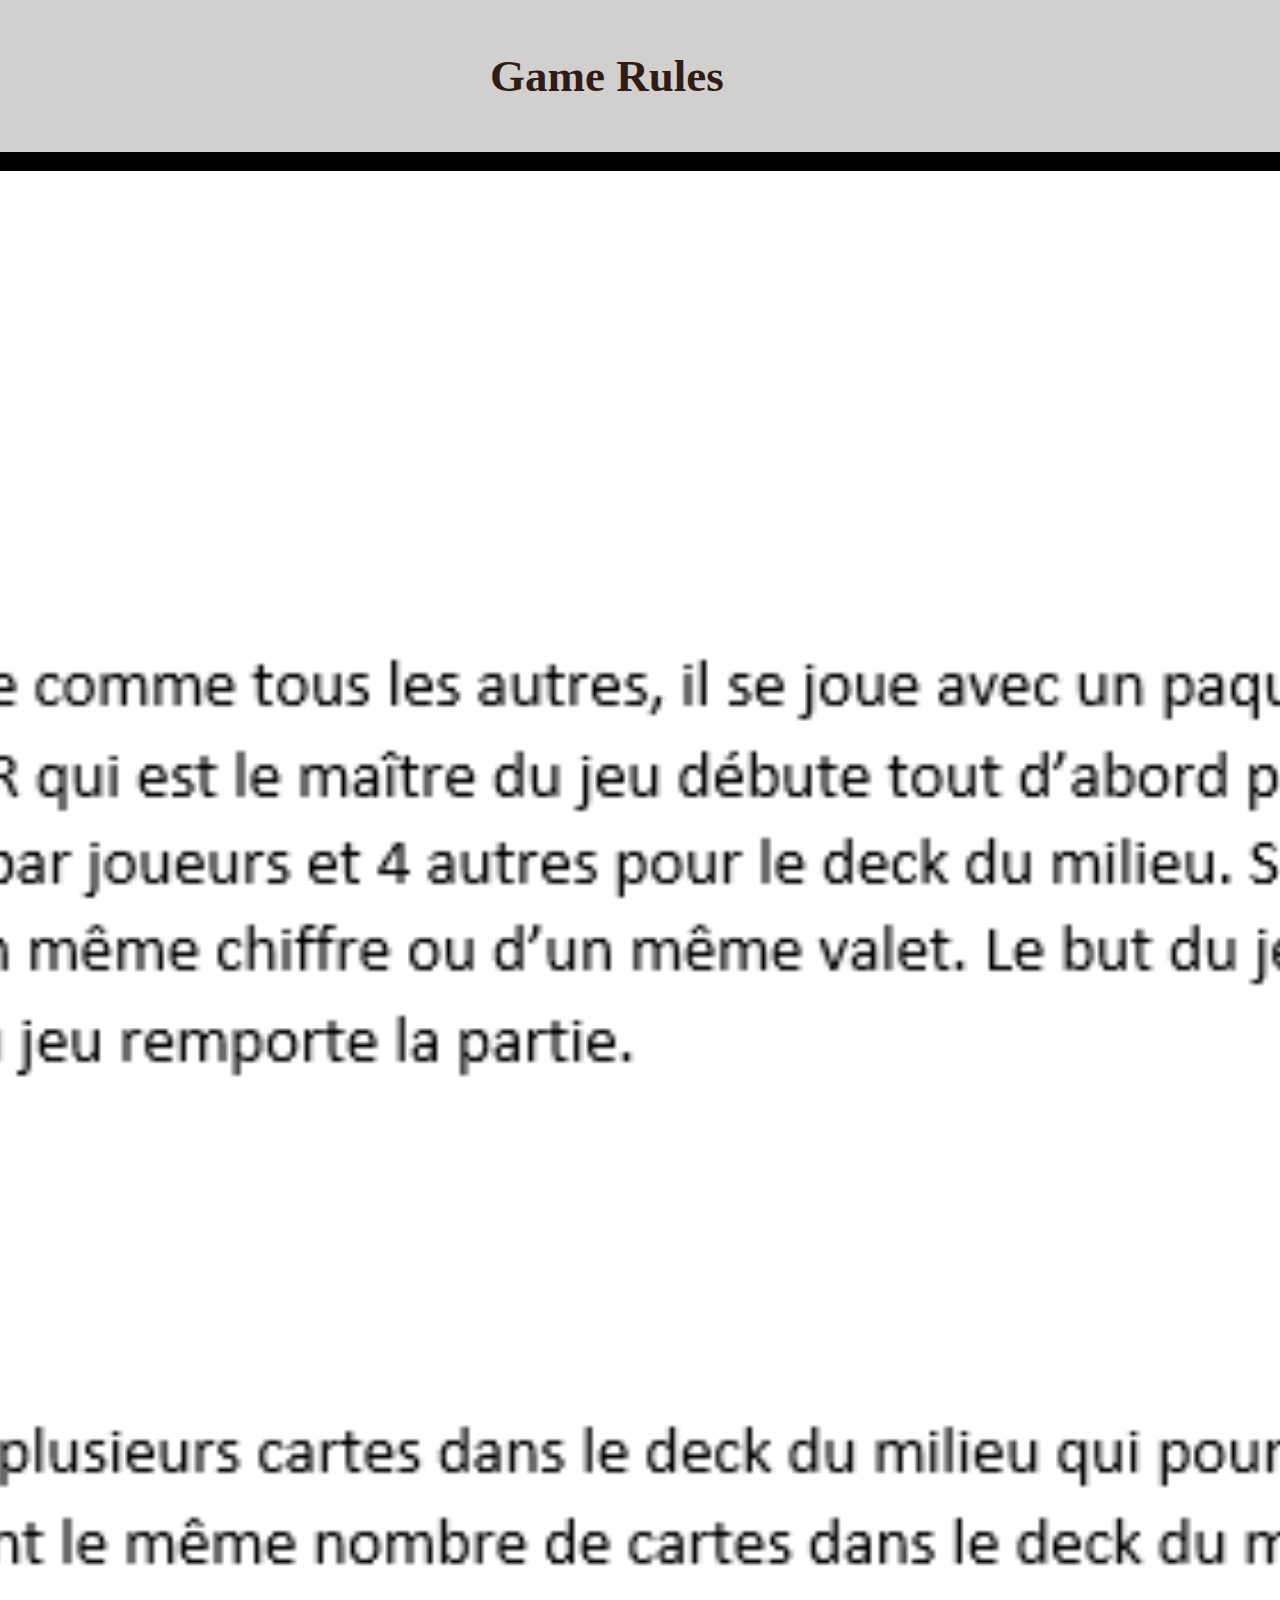
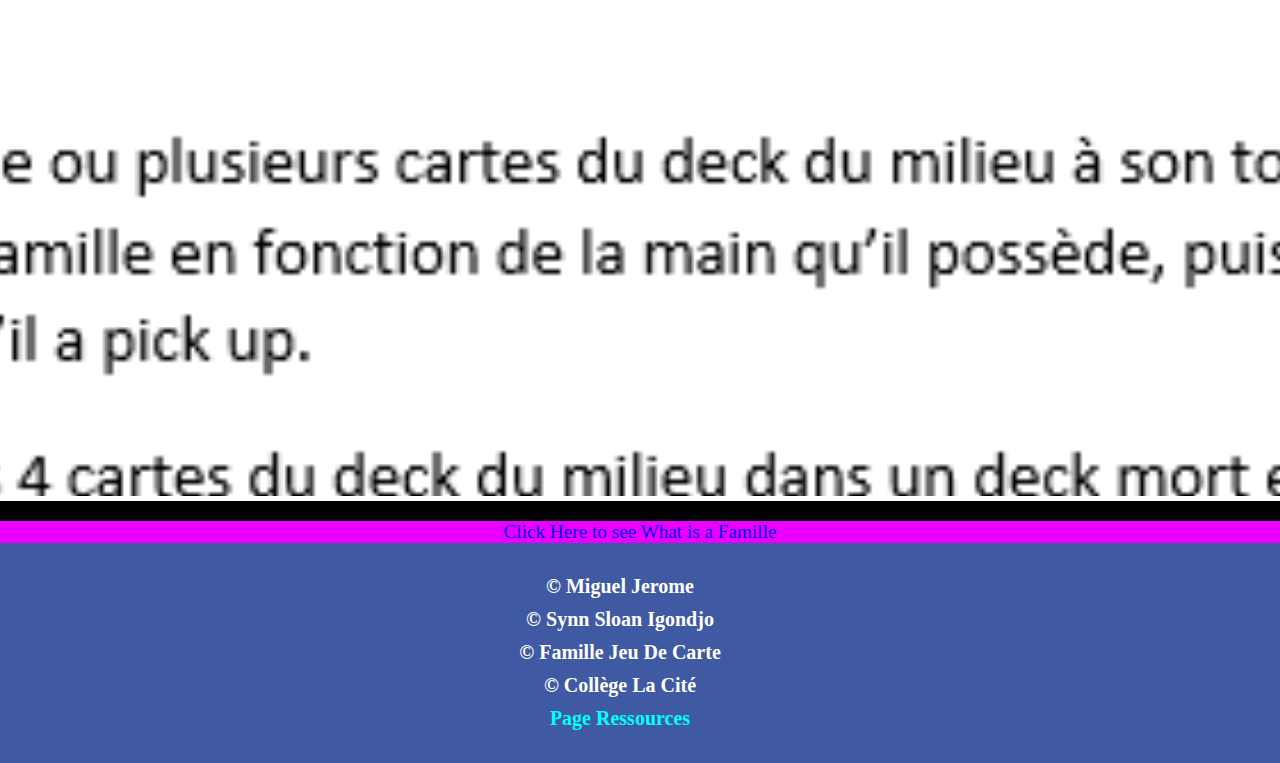
<file: index.html>
<!doctype html> 
<html lang="fr"> 
 
    <head> 
        <meta charset="utf-8"> 
        <meta name="viewport" content="width=device-width, initial-scale=1.0"> 
        <title>FAMILLE Jeu de carte</title> 
        <link rel="stylesheet" href="./css/style.css" /> 
    </head> 
 
    <body class = "output-body" id ="output-body"> 
        
        <header class="header" id="header">
                <h1><a href="#">Game Rules</a></h1>
            <nav class="nav" id="nav"> 
            </nav>
        </header>

        <div class="game-background-layout" id="game-background-layout">
        <figure class="game-rule" id="game-rule">
        </figure>
        </div>

        <div class="button-what-is-Famille" id="button-what-is-Famille"><a href="./gameObjective.html"> Click Here to see What is a Famille </a></div>
        <div class="footer-control-layout">
            <footer class ="about-me">
                <span>&copy; Miguel Jerome</span>
                <span>&copy; Synn Sloan Igondjo </span>
                <span>&copy; Famille Jeu De Carte </span>
                <span>&copy; Collège La Cité</span>
                <span><a href="https://github.com/MiguelJerome/famille"> Page Ressources </a></span>
            </footer>
        </div>
<!--The script main-->
        <script src="./js/main.js"></script>

    </body> 
</html>
</file>
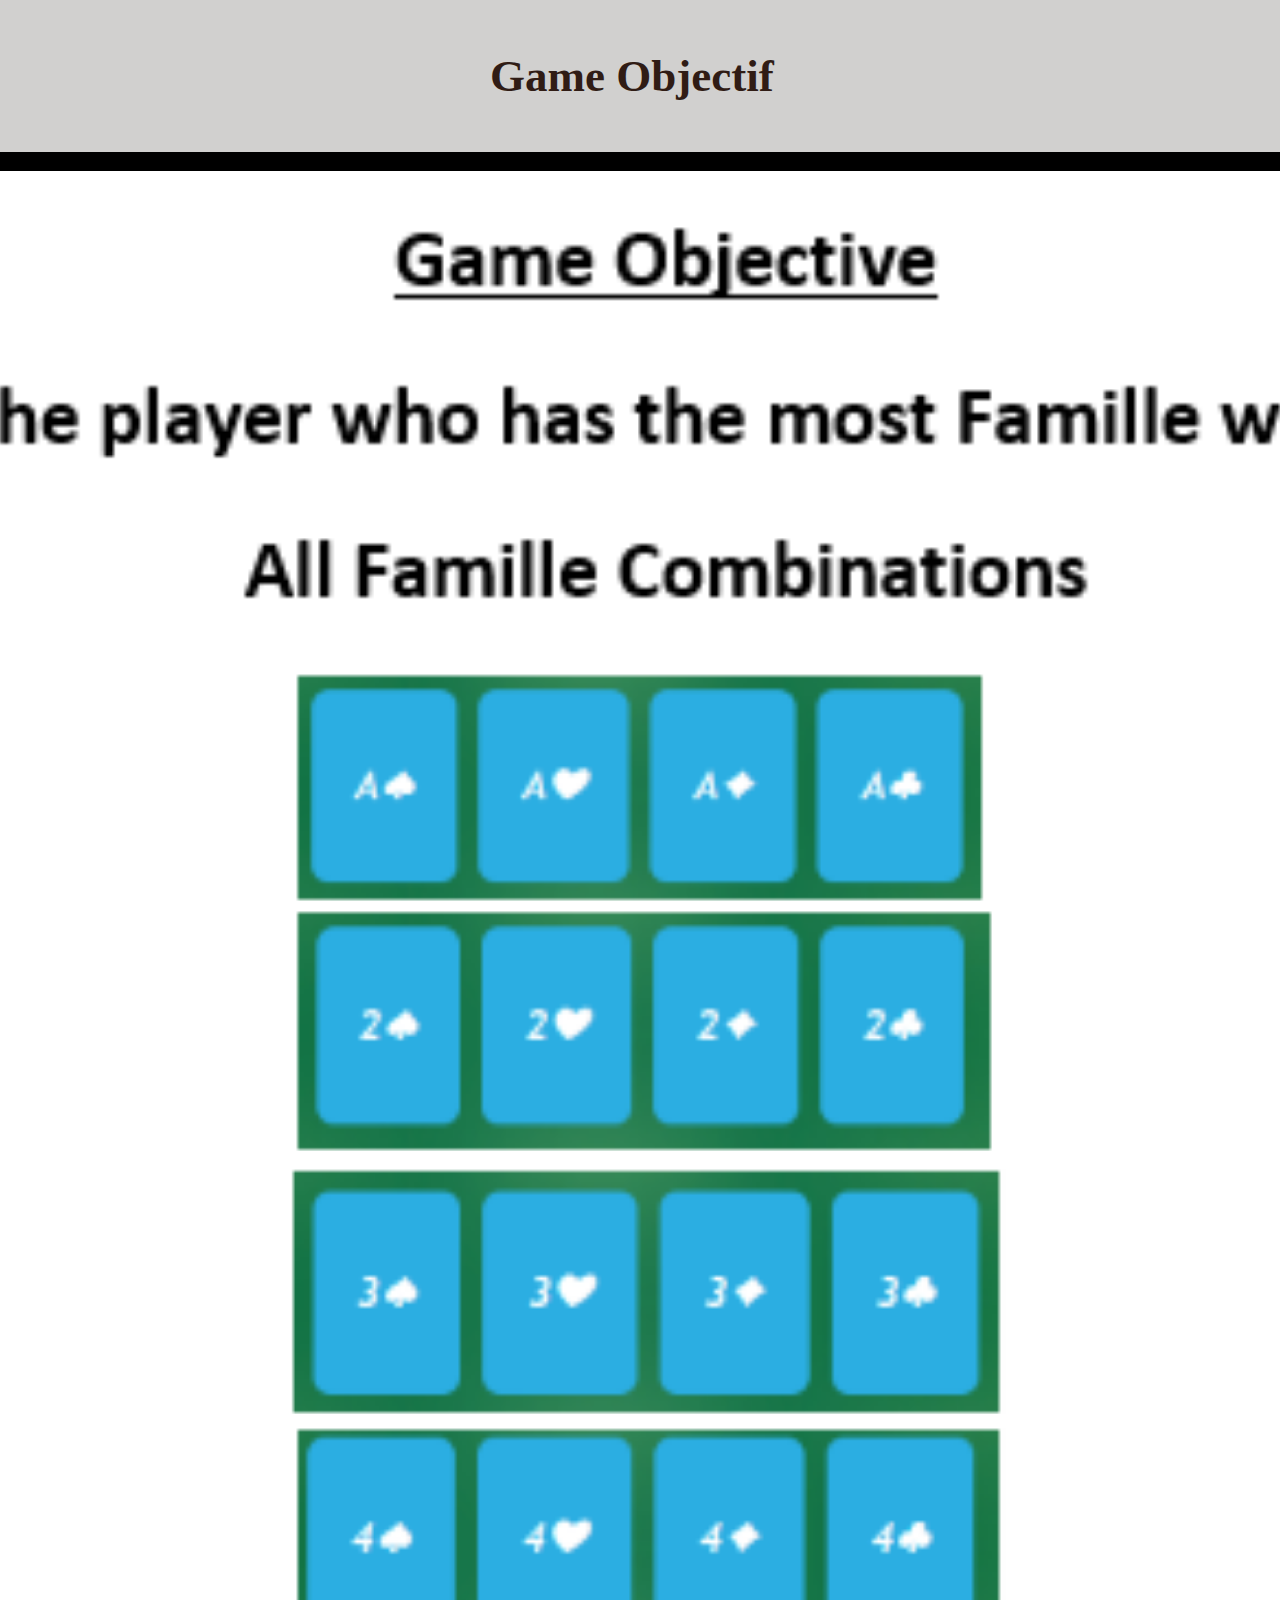
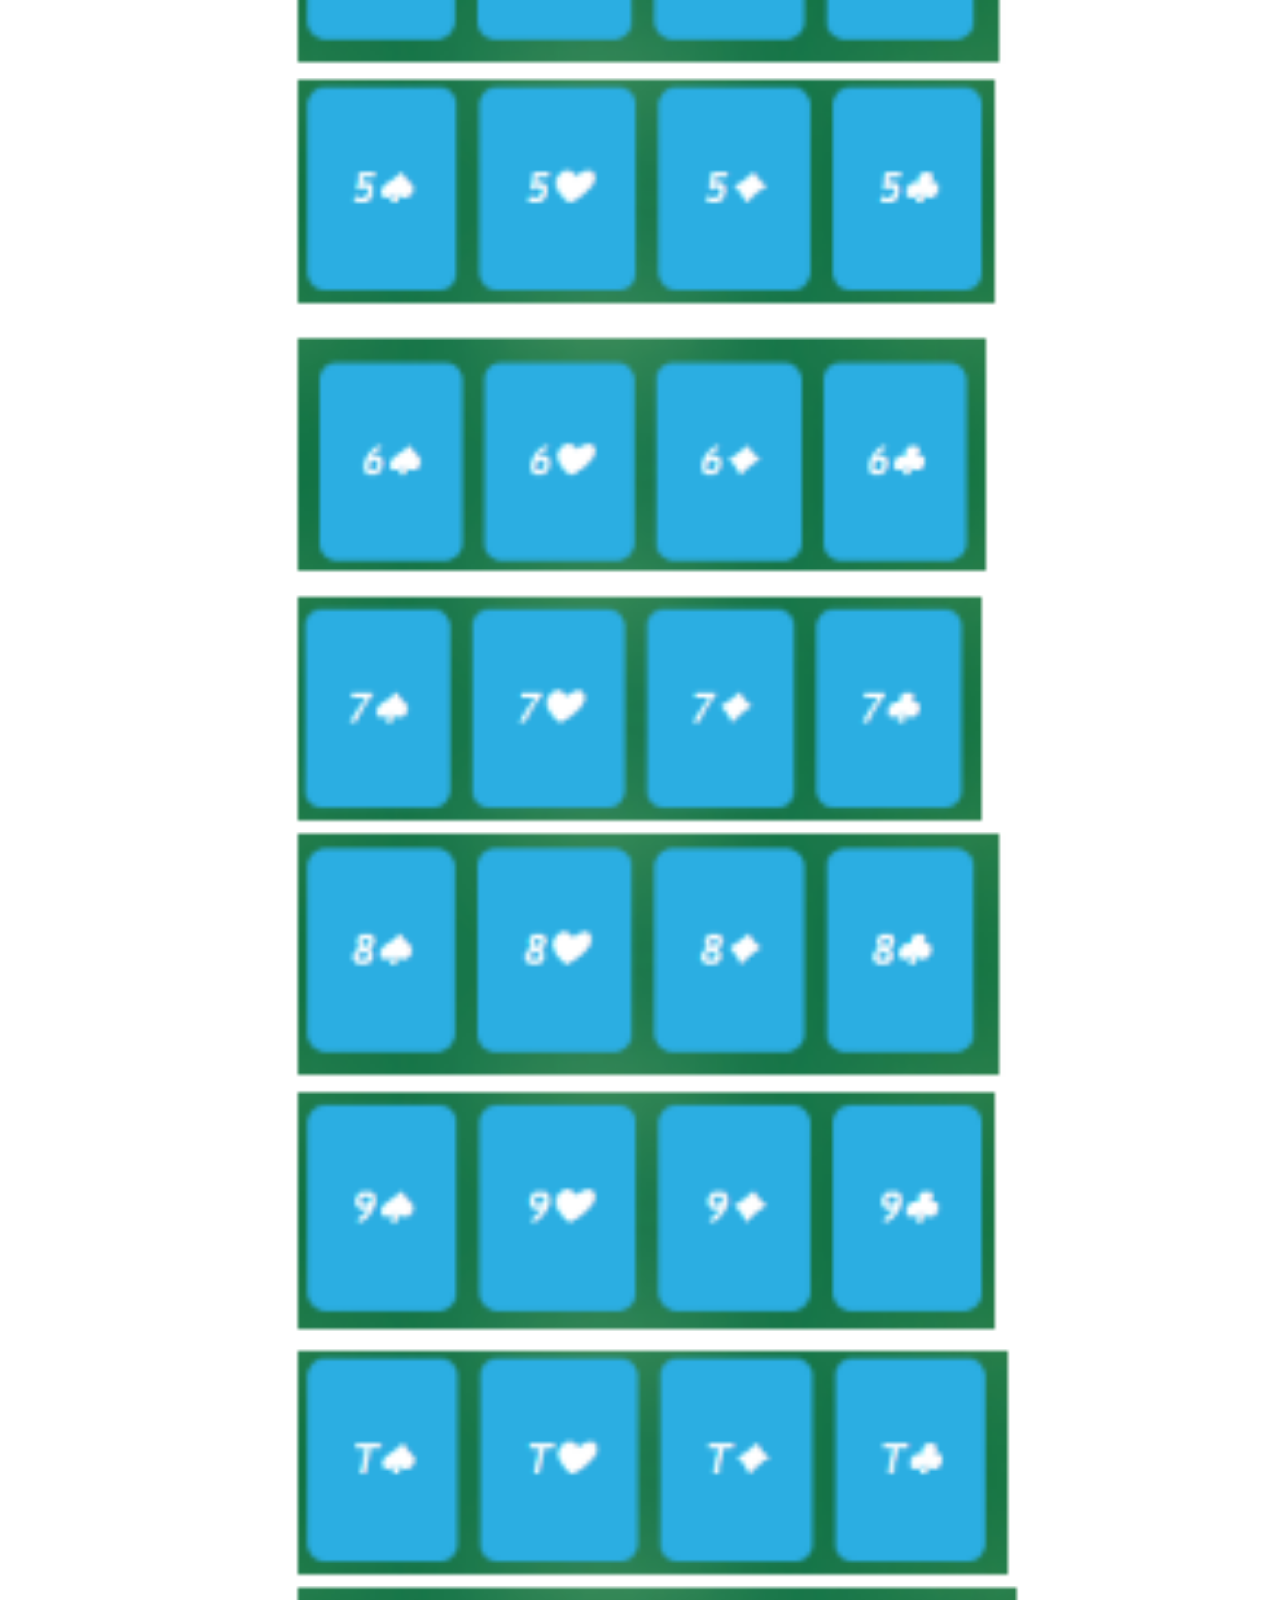
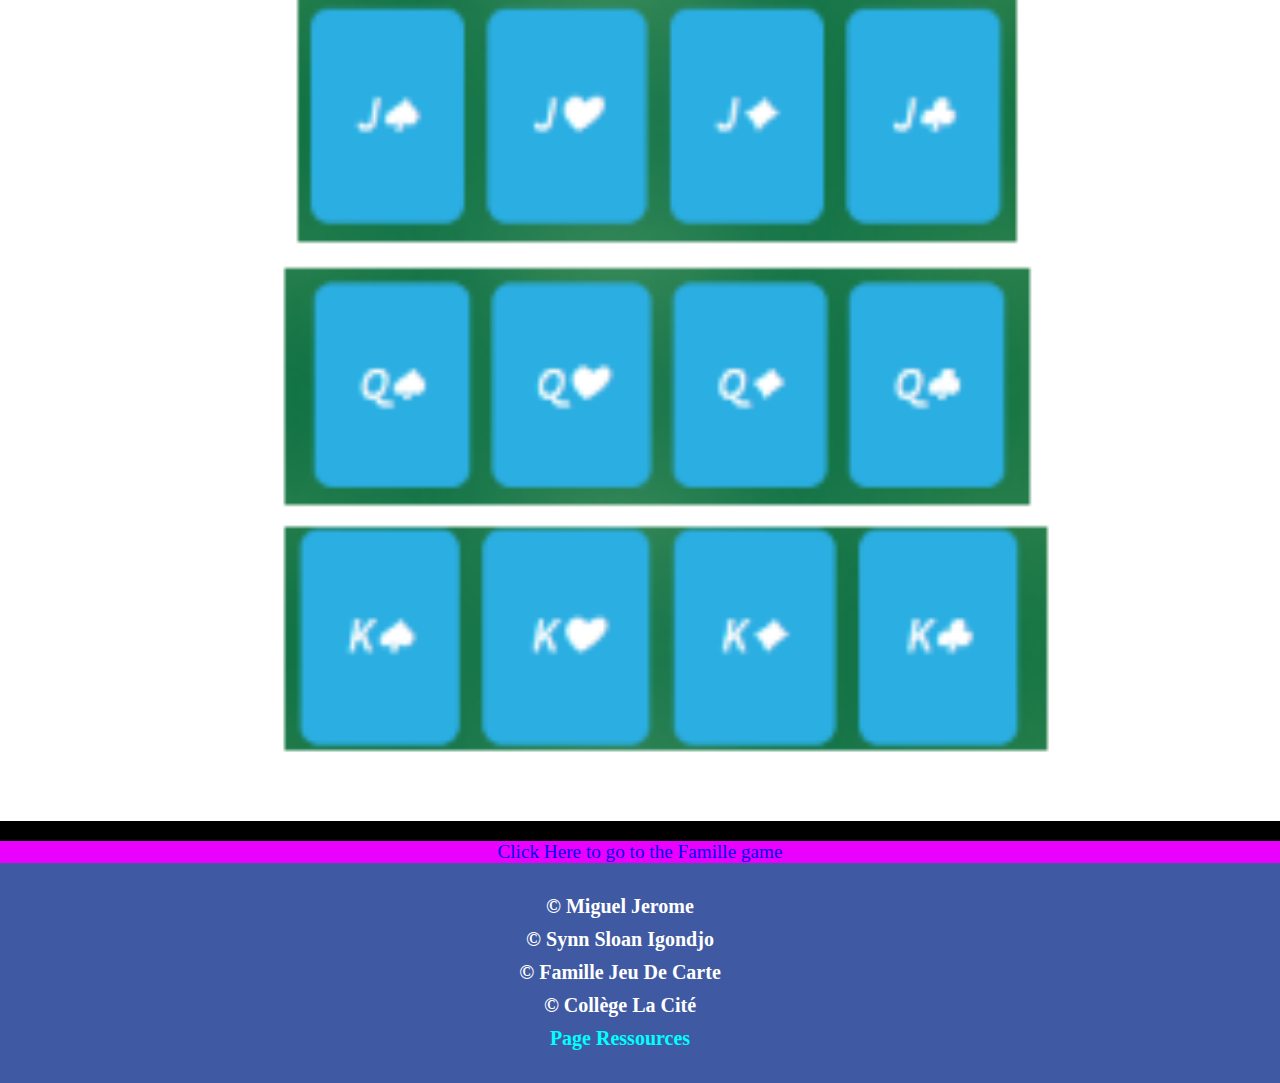
<file: gameObjective.html>
<!doctype html> 
<html lang="fr"> 
 
    <head> 
        <meta charset="utf-8"> 
        <meta name="viewport" content="width=device-width, initial-scale=1.0"> 
        <title>FAMILLE Jeu de carte</title> 
        <link rel="stylesheet" href="./css/style.css" /> 
    </head> 
 
    <body class = "output-body" id ="output-body"> 
        
        <header class="header" id="header">
                 <h1><a href="#">Game Objectif</a></h1>
            <nav class="nav" id="nav"> 
            </nav>
        </header>

        <div class="game-background-layout" id="game-background-layout">
            <figure class="game-objective" id="game-objective">
            </figure>
        </div>

        <div class="button-start-game" id="button-start-game">
            <a href="./gameLevel.html"> Click Here to go to the Famille game </a>
        </div>
        <div class="footer-control-layout">
            <footer class ="about-me">
                <span>&copy; Miguel Jerome</span>
                <span>&copy; Synn Sloan Igondjo </span>
                <span>&copy; Famille Jeu De Carte </span>
                <span>&copy; Collège La Cité</span>
                <span><a href="https://github.com/MiguelJerome/famille"> Page Ressources </a></span>
            </footer>
        </div>
<!--The script main-->
        <script src="./js/main.js"></script>
    </body> 
</html>
</file>
<file: css/style.css>
*::before, 
*::after { 
  box-sizing: border-box; 
} 
ul
{
  margin-block-start: 0rem;
  margin-block-end: 0rem;
  padding-inline-start: 0px;
}

ul li
{
  list-style: none;
  text-decoration:none;
  font-style: italic;
}
body {
  height: 100%;
  margin: 0;
  padding: 0;
  font-size: 120%;
  min-width: 50%;
  max-width: none;
}

/* header rules*/
header
{
  display:flex;
  flex-direction: row;
  flex-wrap: nowrap;
  align-content: center;
  justify-content: space-between;
  align-items: center;
}

/* footer rules*/
.about-me
{
  display: flex;
  height: 10em;
  background-color: #3f5aa3;
  flex-direction: column;
  flex-wrap: wrap;
  justify-content: center;
  align-content:center;
  align-items:center;
  font-weight: bold;
  color: #ffffff;
  padding-top: 10px;
  padding-bottom: 10px; 
  padding-right: 40px;
  font-size: 20px;    
  text-align: center; 
}

.about-me span
{
  margin-top: 5px;
  margin-bottom: 5px;
}

.about-me a
{
  color: aqua;
}

a 
{
  text-decoration: none;
}

.header 
{
    background-color:  #d1d0cf;;
    display:flex; 
    flex-direction: column;
    flex-wrap: wrap;
    align-content: stretch;
    justify-content: normal;
    align-items: stretch;
}

.header h1
{
  font-size: 45px;
}

.header h1 a
{
  padding: 20px;
  display:flex;
  margin:auto;
  text-align: center;
  width: 300px;
  background-color: #d1d0cf;
  color: #301c15;
}

.nav 
{
  width: auto;
  font-family: 'Gill Sans', 'Gill Sans MT', Calibri, 'Trebuchet MS', sans-serif;
  background-color: #301c15;
}

.game-rule
{
    border:5px solid #fff;
    height: 100em;
    width: 150em;
    display: flex;
    flex-wrap: wrap;
    background-image: url("../img/GameRules.png");
    background-size: cover;
    justify-content:center;
    align-content: flex-start;
    z-index: 9999;
    font-family: 'Trebuchet MS', 'Lucida Sans Unicode', 'Lucida Grande', 'Lucida Sans', Arial, sans-serif;
}

.button-what-is-Famille
{
    background-color: rgb(234, 0, 255);
    color: red;
    text-decoration: none;
    display: flex;
    flex-direction: row;
    flex-wrap: wrap;
    justify-content: center;
    align-content: stretch;
    align-items: baseline;
}

.game-objective
{
    border:5px solid #fff;
    height: 200em;
    width: 90em;
    display: flex;
    flex-wrap: wrap;
    background-image: url("../img/GameObjective.png");
    background-size: cover;
    justify-content:center;
    align-content: flex-start;
    z-index: 9999;
    font-family: 'Trebuchet MS', 'Lucida Sans Unicode', 'Lucida Grande', 'Lucida Sans', Arial, sans-serif;
}

.button-start-game
{
    background-color: rgb(234, 0, 255);
    color: red;
    text-decoration: none;
    display: flex;
    flex-direction: row;
    flex-wrap: wrap;
    justify-content: center;
    align-content: stretch;
    align-items: baseline;
}

.game-level
{
    height: 475px;
    width: 1000px;
    display: flex;
    flex-wrap: wrap;
    background-image: url("../img/vecteezy_poker-table-green-cloth-on-dark-background-vector-illustration_6325236.jpg");
    background-size: cover;
    justify-content:center;
    align-content: flex-start;
    z-index: 9999;
    font-family: 'Trebuchet MS', 'Lucida Sans Unicode', 'Lucida Grande', 'Lucida Sans', Arial, sans-serif;
}

.button-game-rules
{
    background-color: rgb(234, 0, 255);
    color: red;
    text-decoration: none;
    display: flex;
    flex-direction: row;
    flex-wrap: wrap;
    justify-content: center;
    align-content: stretch;
    align-items: baseline;
}

.player-discard
{
  text-decoration:none;
  font-style: italic;
  display: flex;
}

.player-pick-up
{
  text-decoration:none;
  font-style: italic;
  display: flex; 
}

.player-pick-up-bottom
{
  text-decoration:none;
  font-style: italic;
  display: flex; 
}

.start-restart
{
  text-decoration:none;
  font-style: italic;
}

.player-action
{
  font-style: italic;
  margin: 10px;
  padding-left: 100px;
  padding-right: 100px;
  padding-top: 10px;
  padding-bottom: 10px;
  text-decoration:none;
  background-color:blueviolet;
  color: white;
  border-radius: 8px;
}

.player-action:hover
{
  text-decoration:none;
  font-style: italic;
  box-shadow: 1px 1px #301c15;
  background-color: rgb(219, 104, 241);
  border: 2px solid rgb(236, 0, 110);
  transition: all;
}

.start-restart-button
{
  animation: animateStartButton 6s forwards,
             animateStartButton 6s backwards infinite;
  text-align: center;
  font-size: 2rem;
  text-shadow: 5px 5px 10px  black;
  font-family: 'Trebuchet MS', 'Lucida Sans Unicode', 'Lucida Grande', 'Lucida Sans', Arial, sans-serif;
  border-radius: 8px;
  font-weight: bolder;
  margin: 60px;
  padding-left: 100px;
  padding-right: 100px;
  padding-top: 10px;
  padding-bottom: 10px;
  text-decoration:none;
  background-color:#e64398;
  color: white;
  border-radius: 8px;
  text-shadow: 5px 5px 10px  black;
  box-shadow: 0 0 0 5px #1b1b1b, 0 0 0 7px #1b1b1a, 0 0 0 10px #1b1a1b, 0 0 0 10px #1b1a1a,0 0 0 20px #1a1a1a;
}

.start-restart-button:hover
{
  animation: animateStartButton 6s forwards,
             animateStartButton 6s backwards infinite;
  background-color: rgb(219, 104, 241);
  border: 2px solid rgb(236, 0, 110);
  text-shadow: 5px 5px 10px  black;
  box-shadow: 0 0 0 5px #1b1b1b, 0 0 0 7px #1b1b1a, 0 0 0 10px #1b1a1b, 0 0 0 10px #1b1a1a,0 0 0 20px #1a1a1a;
  transition: all;
}

.player-discard-layout
{
  text-decoration:none;
  font-style: italic;
  display: flex;
  flex-direction: row;
  flex-wrap: wrap;
  justify-content: space-around;
}

.player-pick-up-layout
{
  text-decoration:none;
  font-style: italic;
  display: flex;
  flex-direction: row;
  flex-wrap: wrap;
  justify-content: space-around;
}

.start-restart-layout
{
    display: flex;
    flex-direction: row;
    justify-content: center;
    flex-wrap: wrap;
}

.game-level
{
    display: flex;
    flex-direction: column;
    flex-wrap: wrap;
    align-content: center;
    justify-content: center;
    align-items: center;
}

.game-background-layout
{
  display: flex;
  flex-direction: row;
  flex-wrap: wrap;
  justify-content: center;
}

.board-card-layout
{
  margin-top: 99px;
  text-decoration:none;
  font-style: italic;
  display: flex; 
}

.board-card
{
  box-shadow: 1px 1px #301c15;
  font-size: 1.5rem;
  text-shadow: 5px 5px 10px  black;
  font-family: 'Trebuchet MS', 'Lucida Sans Unicode', 'Lucida Grande', 'Lucida Sans', Arial, sans-serif;
  border-radius: 8px;
  font-style: italic;
  margin: 5px;
  padding-left: 20px;
  padding-right: 20px;
  padding-top: 30px;
  padding-bottom: 30px;
  text-decoration:none;
  background-color:rgb(43, 174, 226);
  color: white;
  border-radius: 8px;
  font-weight: bolder;
}

.top-player-card
{
  box-shadow: 1px 1px #301c15;
  font-size: 1.2rem;
  text-shadow: 5px 5px 10px  black;
  font-family: 'Trebuchet MS', 'Lucida Sans Unicode', 'Lucida Grande', 'Lucida Sans', Arial, sans-serif;
  text-decoration:none;
  font-style: italic;
  margin: 5px;
  padding-left: 20px;
  padding-right: 20px;
  padding-top: 30px;
  padding-bottom: 30px;
  text-decoration:none;
  background-color:#89ABE3FF;
  color: white;
  border-radius: 8px;
  font-weight: bolder;
}

.bottom-player-card
{
  box-shadow: 1px 1px #301c15;
  font-size: 1.2rem;
  text-shadow: 5px 5px 10px  black;
  font-family: 'Trebuchet MS', 'Lucida Sans Unicode', 'Lucida Grande', 'Lucida Sans', Arial, sans-serif;
  font-style: italic;
  margin: 5px;
  padding-left: 20px;
  padding-right: 20px;
  padding-top: 30px;
  padding-bottom: 30px;
  text-decoration:none;
  background-color:#FF69B4;
  color: white;
  border-radius: 8px;
  font-weight: bolder;
}

.end-of-turn-layout
{
    display: flex;
    flex-direction: row;
    justify-content: center;
    flex-wrap: wrap;
}

.end-of-turn
{
  text-decoration:none;
  font-style: italic;
}

.end-of-turn-button
{
  margin: 10px;
  padding-left: 100px;
  padding-right: 100px;
  padding-top: 10px;
  padding-bottom: 10px;
  text-decoration:none;
  background-color:rgb(226, 43, 119);
  color: white;
  border-radius: 8px;
}

.end-of-turn-button:hover
{
  box-shadow: 1px 1px #301c15;
  background-color: rgb(219, 104, 241);
  border: 2px solid rgb(236, 0, 110);
  transition: all; 
}

.famille-acquired-top-wrapper
{
  display: flex;
  flex-direction: column;
  flex-wrap: wrap;
  justify-content: flex-start;
  align-content: center;
  align-items: center;
}

.famille-acquired-bottom-wrapper
{
  display: flex;
  flex-direction: column;
  flex-wrap: wrap;
  justify-content: flex-end;
  align-content: center;
  align-items: center;
}

.famille-acquired-layout
{
  display: flex;
  text-align: center;
}

/*famille acquires css style stuff*/
.famille-acquired-layout2
{
    display: flex;
    flex-direction: row;
    justify-content: center;
    flex-wrap: wrap;
    text-align: center;
}

.famille-acquired
{
  text-decoration:none;
  font-style: italic;
}

.famille-acquired-caption
{
  font-style: italic;
  margin: 5px;
  padding-left: 20px;
  padding-right: 20px;
  padding-top: 30px;
  padding-bottom: 30px;
  text-decoration:none;
  background: #087ee1;
  color: white;
  border-radius: 8px;
  font-size: 1.5rem;
  text-shadow: 5px 5px 10px  black;
  font-family: 'Trebuchet MS', 'Lucida Sans Unicode', 'Lucida Grande', 'Lucida Sans', Arial, sans-serif;
  font-weight: bolder;
}

/*message box who won  css style stuff*/
.message-box-who-won-layout
{
    margin: 5rem;
    display: flex;
    flex-direction: row;
    justify-content: center;
    text-align: center;
    flex-wrap: wrap;
}

.message-box-who-won
{
  margin-top: 1rem;
  margin-bottom: 1rem;
  text-decoration:none;
  font-style: italic;
}

.message-box-who-won-info
{
  font-style: italic;
  margin: 5px;
  padding-left: 20px;
  padding-right: 20px;
  padding-top: 30px;
  padding-bottom: 30px;
  text-decoration:none;
  background-color:#BF953F;
  border-radius: 8px;
  animation: animateMessageEventGame 5s forwards,
             animateMessageEventGame2 4s backwards infinite;
  font-size: 1.9rem;
  text-shadow: 5px 5px 10px  black;
  box-shadow: 0 0 0 5px #1b1b1b, 0 0 0 10px #1b1b1a, 0 0 0 20px #1b1a1b, 0 0 0 20px #1b1a1a,0 0 0 30px #1a1a1a;
  background-size: cover;
  object-fit: cover;
  position: sticky;
  z-index: -20;
  font-family: 'Trebuchet MS', 'Lucida Sans Unicode', 'Lucida Grande', 'Lucida Sans', Arial, sans-serif;
  font-weight: bolder;
  color: white;
  border: 1px solid transparent;
}

@keyframes animateMessageEventGame
{
  0%
  {
    transform:  scale(2); opacity: 0.5;
    font-size:1rem;
    transform: rotate(180deg);
    color: #efd69d;
  }
  50%
  {
    transform: translateX(45px) translateY(-25px);
  }
  100%
  {
    transform: translateX(-45px) translateY(25px) rotate(360deg);
  }
  0%
  {
    transform:  scale(-2); opacity: 0.5;
    font-size:1rem;
    color: #efd69d;
  }
}

@keyframes animateMessageEventGame2
{
  0%
  {
    transform:  scale(-2); opacity: 0.5;
    font-size:1rem;
    color: #efd69d;
  }
  50%
  {
    transform: translateX(-45px) translateY(+25px);
  }
  100%
  {
    transform: translateX(+45px) translateY(-25px) rotate(360deg);
  }
   50%
  {
    transform: translateX(-45px) translateY(+25px);
  }
  0%
  {
    transform:  scale(2); opacity: 0.5;
    font-size:1rem;
    transform: rotate(180deg);
    color: #efd69d;
  }
}

@keyframes animateStartButton
{
  0%
  {
    transform:  scale(-1); opacity: 0.5;
    font-size: 0.5rem;
    color:  rgb(219, 104, 241);
  }
  100%
  {
   transform:  scale(1); opacity: 0.5;
  }
  0%
  {
    transform:  scale(-1); opacity: 0.5;
    font-size: 0.5rem;
    color:  rgb(219, 104, 241);
  }
}

.control-message-event
{
  display: flex;
}
.row-famille-board
{
    width: 10rem;
    display: flex;
    flex-direction: column;
    align-content: center;
    justify-content: center;
    flex-wrap: wrap;
    align-items: center;
}


@media (max-width:1700px)
{
  .game-background-layout
  {
    display: flex;
    flex-direction: column;
    justify-content: center;
    flex-wrap: wrap;
    align-content: center;
  }
  .top-player-card
  {
    display: flex;
    font-size: 1rem;
  }
  .bottom-player-card
  {
    display: flex;
    font-size: 1rem; 
  }
  .game-level
  {
    min-width: 550px;
    height: 19rem;
    width: 3rem;
    display: flex;
    flex-wrap: nowrap;
    flex-direction: column;
    align-items: center;
    align-content: stretch;
    justify-content: flex-end;
    background-image: url("../img/vecteezy_poker-table-green-cloth-on-dark-background-vector-illustration_6325236.jpg");
    background-size: cover;
    z-index: 9999;
    font-family: 'Trebuchet MS', 'Lucida Sans Unicode', 'Lucida Grande', 'Lucida Sans', Arial, sans-serif;
  }
  body
  {
    background-color: black;
  }
  .control-message-event
  {
    display: flex;
    flex-wrap: wrap;
    flex-direction: column;
    justify-content: center;
    align-content: center;
  }
  .middle-keeping-all-mid-together
  {
    display: flex;
    flex-direction: column;
    flex-wrap: wrap;
    align-content: center;
    justify-content: center;
    align-items: center;
  }
  .major-wrapper-container
  {
    height: 2200px;
    display: flex;
    flex-wrap: wrap;
    align-content: center;
    justify-content: center;
    flex-direction: column;
    align-items: center;
  }
  .famille-acquired-top-wrapper
  {
    height: 700px;
    display: flex;
    flex-direction: column;
    flex-wrap: wrap;
    justify-content: center;
    align-content: center;
    align-items: center;
  }
  .famille-acquired-bottom-wrapper
  {
    height: 700px;
    display: flex;
    flex-direction: column;
    flex-wrap: wrap;
    justify-content: center;
    align-content: center;
    align-items: center;
  }
  .main-container
  {
    display: flex;
    flex-direction: row;
    flex-wrap: wrap;
    align-content: center;
    justify-content: center;
    align-items: center;
  }
  .output-body
  {
  display: flex;
    background-color: black;
    flex-direction: column;
    flex-wrap: wrap;
    align-content: center;
    align-items: stretch;
    justify-content: center;
  }
  .about-me 
  {
    display: flex;
    height: 10em;
    width: 113rem;
    background-color: #3f5aa3;
    flex-direction: column;
    flex-wrap: wrap;
    justify-content: center;
    align-content: center;
    align-items: center;
    font-weight: bold;
    color: #ffffff;
    padding-top: 10px;
    padding-bottom: 10px;
    padding-right: 40px;
    font-size: 20px;
    text-align: center;
  }
  .board-famille-layout
  {
    width: 4rem;
    display: flex;
    flex-direction: column;
    flex-wrap: wrap;
    justify-content: center;
    align-items: center;
    align-content: center;
  } 
  .footer-control-layout
  {
    display: flex;
    flex-direction: column;
    flex-wrap: wrap;
    align-content: center;
    justify-content: center;
    align-items: center;
  }
}

@media (min-width:1701px) and (max-width:20000px)
{
  body
  {
    background-color: black;
  }
  .game-background-layout 
  {
    display: flex;
    flex-direction: row;
    justify-content: center;
    align-content: stretch;
    align-items: stretch;
    flex-wrap: nowrap;
  }
  .middle-keeping-all-mid-together
  {
    display: flex;
    flex-direction: column;
    flex-wrap: wrap;
    align-content: center;
    justify-content: center;
    align-items: center;
  }
  .control-message-event
  {
    height: 650px;
    display: flex;
    flex-wrap: wrap;
    flex-direction: column;
    align-content: center;
    align-items: center;
    justify-content: center;
  }
  .major-wrapper-container
  {
    height: 1040px;
    display: flex;
    flex-wrap: wrap;
    flex-direction: column;
    align-content: center;
    align-items: center;
    justify-content: center;
  }
  .mesage-box-wrapper
  {
    display: flex;
  }
  .famille-acquired-top-wrapper
  {
    height: 695px;
    width: 400px;
    display: flex;
    flex-direction: column;
    flex-wrap: wrap;
    justify-content: center;
    align-content: center;
    align-items: center;
  }
  .famille-acquired-bottom-wrapper
  {
    height: 695px;
    width: 400px;
    display: flex;
    flex-direction: column;
    flex-wrap: wrap;
    justify-content: center;
    align-content: center;
    align-items: center;
  }
  .board-famille-layout
  {
    width: 4rem;
    display: flex;
    flex-direction: column;
    flex-wrap: wrap;
    justify-content: center;
    align-items: center;
    align-content: center;
  }
}
</file>
